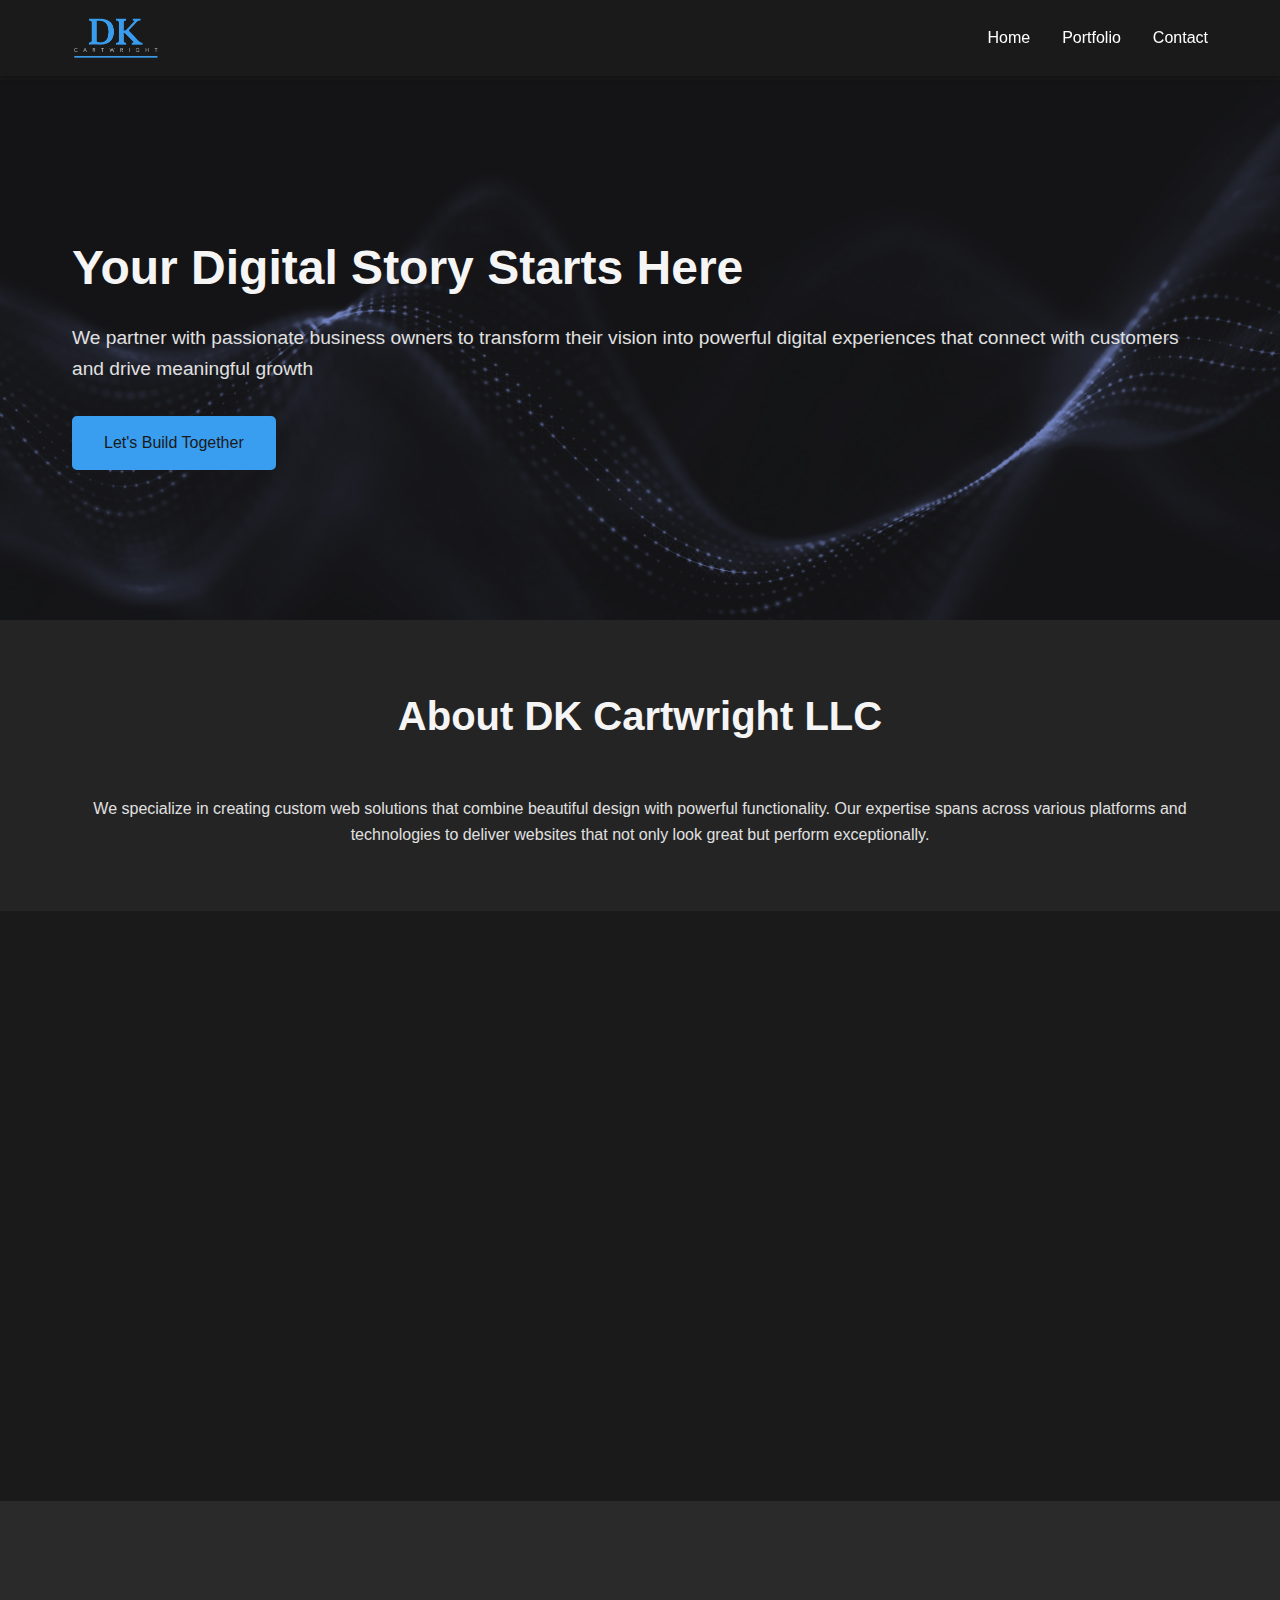
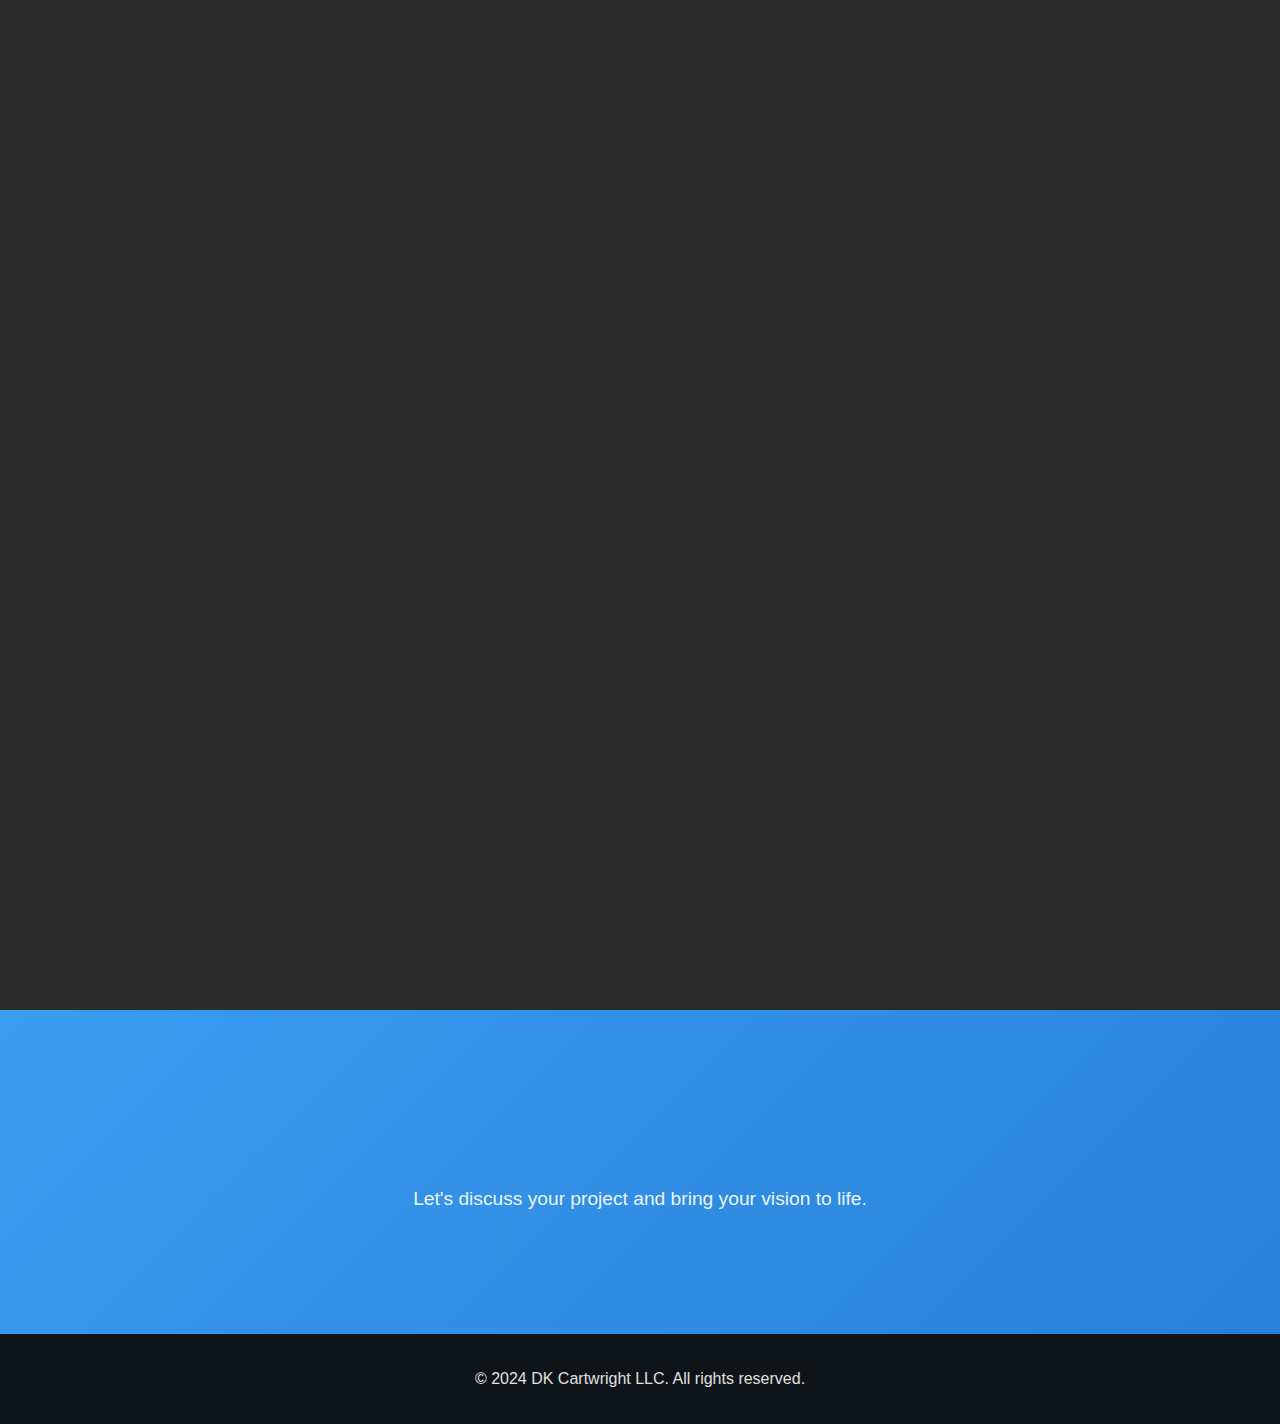
<file: index.html>
<!DOCTYPE html>
<html lang="en">
    <head>
        <meta charset="UTF-8" />
        <meta name="viewport" content="width=device-width, initial-scale=1.0" />
        <meta name="description" content="DK Cartwright LLC - Professional Web Design and Development Services" />
        <meta name="keywords" content="web design, web development, responsive design, custom websites" />
        <meta name="author" content="DK Cartwright LLC" />
        <title>DK Cartwright LLC - Web Design & Development</title>
        <link rel="stylesheet" href="css/styles.css" />
    </head>
    <body>
        <header>
            <nav>
                <div class="logo">
                    <img src="images/dk-cartwright-logo.png" alt="DK Cartwright LLC" />
                </div>
                <ul class="nav-links">
                    <li><a href="index.html">Home</a></li>
                    <li><a href="portfolio.html">Portfolio</a></li>
                    <li><a href="contact.html">Contact</a></li>
                </ul>
            </nav>
        </header>

        <main>
            <section class="hero">
                <div class="container">
                    <h1>Your Digital Story Starts Here</h1>
                    <p>
                        We partner with passionate business owners to transform their vision into powerful digital
                        experiences that connect with customers and drive meaningful growth
                    </p>
                    <a href="contact.html" class="btn">Let's Build Together</a>
                </div>
            </section>

            <section id="about">
                <div class="container">
                    <h2 class="section-title animate-on-scroll fade-up">About DK Cartwright LLC</h2>
                    <div class="text-center animate-on-scroll fade-up">
                        <p>
                            We specialize in creating custom web solutions that combine beautiful design with powerful
                            functionality. Our expertise spans across various platforms and technologies to deliver
                            websites that not only look great but perform exceptionally.
                        </p>
                    </div>
                </div>
            </section>

            <section id="services">
                <div class="container">
                    <h2 class="section-title animate-on-scroll fade-up">Our Services</h2>
                    <div class="portfolio-grid">
                        <div class="portfolio-item animate-on-scroll delay-1">
                            <div class="portfolio-content">
                                <div class="service-icon">
                                    <svg
                                        width="48"
                                        height="48"
                                        viewBox="0 0 24 24"
                                        fill="none"
                                        xmlns="http://www.w3.org/2000/svg"
                                    >
                                        <path
                                            d="M16 18L22 12L16 6"
                                            stroke="#399DF0"
                                            stroke-width="2"
                                            stroke-linecap="round"
                                            stroke-linejoin="round"
                                        />
                                        <path
                                            d="M8 6L2 12L8 18"
                                            stroke="#399DF0"
                                            stroke-width="2"
                                            stroke-linecap="round"
                                            stroke-linejoin="round"
                                        />
                                    </svg>
                                </div>
                                <h3>Custom Web Development</h3>
                                <p>
                                    Tailored websites built from the ground up to meet your specific business needs and
                                    requirements.
                                </p>
                            </div>
                        </div>
                        <div class="portfolio-item animate-on-scroll delay-2">
                            <div class="portfolio-content">
                                <div class="service-icon">
                                    <svg
                                        width="48"
                                        height="48"
                                        viewBox="0 0 24 24"
                                        fill="none"
                                        xmlns="http://www.w3.org/2000/svg"
                                    >
                                        <rect
                                            x="2"
                                            y="3"
                                            width="20"
                                            height="14"
                                            rx="2"
                                            stroke="#399DF0"
                                            stroke-width="2"
                                            fill="none"
                                        />
                                        <path d="M8 21H16" stroke="#399DF0" stroke-width="2" stroke-linecap="round" />
                                        <path d="M12 17V21" stroke="#399DF0" stroke-width="2" stroke-linecap="round" />
                                        <rect
                                            x="18"
                                            y="8"
                                            width="4"
                                            height="7"
                                            rx="1"
                                            stroke="#399DF0"
                                            stroke-width="1.5"
                                            fill="none"
                                        />
                                        <rect
                                            x="1"
                                            y="12"
                                            width="3"
                                            height="5"
                                            rx="0.5"
                                            stroke="#399DF0"
                                            stroke-width="1.5"
                                            fill="none"
                                        />
                                    </svg>
                                </div>
                                <h3>Responsive Design</h3>
                                <p>
                                    Mobile-first designs that look and function perfectly across all devices and screen
                                    sizes.
                                </p>
                            </div>
                        </div>
                        <div class="portfolio-item animate-on-scroll delay-3">
                            <div class="portfolio-content">
                                <div class="service-icon">
                                    <svg
                                        width="48"
                                        height="48"
                                        viewBox="0 0 24 24"
                                        fill="none"
                                        xmlns="http://www.w3.org/2000/svg"
                                    >
                                        <path
                                            d="M14 2H6C4.89543 2 4 2.89543 4 4V20C4 21.1046 4.89543 22 6 22H18C19.1046 22 20 21.1046 20 20V8L14 2Z"
                                            stroke="#399DF0"
                                            stroke-width="2"
                                            fill="none"
                                        />
                                        <path
                                            d="M14 2V8H20"
                                            stroke="#399DF0"
                                            stroke-width="2"
                                            stroke-linecap="round"
                                            stroke-linejoin="round"
                                        />
                                        <path d="M16 13H8" stroke="#399DF0" stroke-width="2" stroke-linecap="round" />
                                        <path d="M16 17H8" stroke="#399DF0" stroke-width="2" stroke-linecap="round" />
                                        <path d="M10 9H8" stroke="#399DF0" stroke-width="2" stroke-linecap="round" />
                                        <path
                                            d="M18 15L20 17L18 19"
                                            stroke="#399DF0"
                                            stroke-width="1.5"
                                            stroke-linecap="round"
                                            stroke-linejoin="round"
                                        />
                                    </svg>
                                </div>
                                <h3>CMS Solutions</h3>
                                <p>
                                    Content management systems including WordPress, Laravel, and custom solutions for
                                    easy content updates.
                                </p>
                            </div>
                        </div>
                    </div>
                </div>
            </section>

            <section id="testimonials">
                <div class="container">
                    <h2 class="section-title animate-on-scroll fade-up">What Our Clients Say</h2>
                    <div class="testimonials-grid">
                        <div class="testimonial animate-on-scroll fade-left delay-1">
                            <div class="testimonial-content">
                                <div class="testimonial-avatar">
                                    <img src="images/mrs-kate-testimonial.jpg" alt="Mrs. Kate Carpenter" />
                                </div>
                                <p>
                                    "I highly recommend DK Cartwright for web design services. Kim completely redesigned
                                    my website, modernizing it and making it more user-friendly, efficient and pleasing
                                    to the eye. It's easy to navigate, and she did a great job on Search Engine
                                    Optimization. I've had a 33% increase in my Spotify listening audience and 95%
                                    increase in site visitors in just the last month."
                                </p>
                                <div class="testimonial-author">
                                    <strong>"Mrs. Kate" Carpenter</strong>
                                    <span>Folksinger, Songwriter & Storyteller - Marion, IN</span>
                                </div>
                            </div>
                        </div>
                        <div class="testimonial animate-on-scroll fade-right delay-2">
                            <div class="testimonial-content">
                                <div class="testimonial-avatar">
                                    <img src="images/james-campbell-testimonial.jpg" alt="James Campbell" />
                                </div>
                                <p>
                                    "I run a final expense life insurance telesales agency that produces leads for our
                                    sales agents. We needed a consumer facing website to send customers to and create
                                    leads. I can't say enough about D.K Cartwright creativity and fast support. They
                                    literally took a few ideas I had showed them and created a site that far exceeded my
                                    expectations. I highly recommend using them."
                                </p>
                                <div class="testimonial-author">
                                    <strong>James Campbell</strong>
                                    <span>Kinzel Senior Advisors</span>
                                </div>
                            </div>
                        </div>
                    </div>
                </div>
            </section>

            <section id="clients">
                <div class="container">
                    <h2 class="section-title animate-on-scroll fade-up">Our Clients</h2>
                    <div class="clients-carousel animate-on-scroll scale-in">
                        <div class="clients-track">
                            <div class="client-logo">
                                <img src="images/clients/crooked-lake-logo.png" alt="Crooked Lake Association" />
                            </div>
                            <div class="client-logo">
                                <img src="images/clients/hamilton-eyecare-logo.png" alt="Hamilton Eyecare Center" />
                            </div>
                            <div class="client-logo">
                                <img
                                    src="images/clients/kenzel-senior-advisors-logo.png"
                                    alt="Kenzel Senior Advisors"
                                />
                            </div>
                            <div class="client-logo">
                                <img src="images/clients/mrs-kate-logo.webp" alt="Mrs. Kate Carpenter" />
                            </div>
                            <div class="client-logo">
                                <img src="images/clients/positively-blackford-logo.jpg" alt="Positively Blackford" />
                            </div>
                            <div class="client-logo">
                                <img src="images/clients/whatsup-247-logo.png" alt="What'sUp 24/7" />
                            </div>
                            <!-- Duplicate set for seamless loop -->
                            <div class="client-logo">
                                <img src="images/clients/crooked-lake-logo.png" alt="Crooked Lake Association" />
                            </div>
                            <div class="client-logo">
                                <img src="images/clients/hamilton-eyecare-logo.png" alt="Hamilton Eyecare Center" />
                            </div>
                            <div class="client-logo">
                                <img
                                    src="images/clients/kenzel-senior-advisors-logo.png"
                                    alt="Kenzel Senior Advisors"
                                />
                            </div>
                            <div class="client-logo">
                                <img src="images/clients/mrs-kate-logo.webp" alt="Mrs. Kate Carpenter" />
                            </div>
                            <div class="client-logo">
                                <img src="images/clients/positively-blackford-logo.jpg" alt="Positively Blackford" />
                            </div>
                            <div class="client-logo">
                                <img src="images/clients/whatsup-247-logo.png" alt="What'sUp 24/7" />
                            </div>
                        </div>
                    </div>
                </div>
            </section>

            <section id="cta">
                <div class="container text-center">
                    <h2 class="section-title animate-on-scroll fade-up">Ready to Get Started?</h2>
                    <p class="mb-2 animate-on-scroll fade-up delay-1">
                        Let's discuss your project and bring your vision to life.
                    </p>
                    <a href="contact.html" class="btn animate-on-scroll scale-in delay-2">Contact Us Today</a>
                </div>
            </section>
        </main>

        <footer>
            <div class="container">
                <p>&copy; 2024 DK Cartwright LLC. All rights reserved.</p>
            </div>
        </footer>

        <script>
            // Intersection Observer for scroll animations
            const observerOptions = {
                threshold: 0.1,
                rootMargin: "0px 0px -50px 0px",
            };

            const observer = new IntersectionObserver((entries) => {
                entries.forEach((entry) => {
                    if (entry.isIntersecting) {
                        entry.target.classList.add("animate");
                        observer.unobserve(entry.target);
                    }
                });
            }, observerOptions);

            // Observe all elements with animation classes
            document.addEventListener("DOMContentLoaded", () => {
                const animatedElements = document.querySelectorAll(".animate-on-scroll");
                animatedElements.forEach((el) => {
                    observer.observe(el);
                });
            });
        </script>
    </body>
</html>
</file>
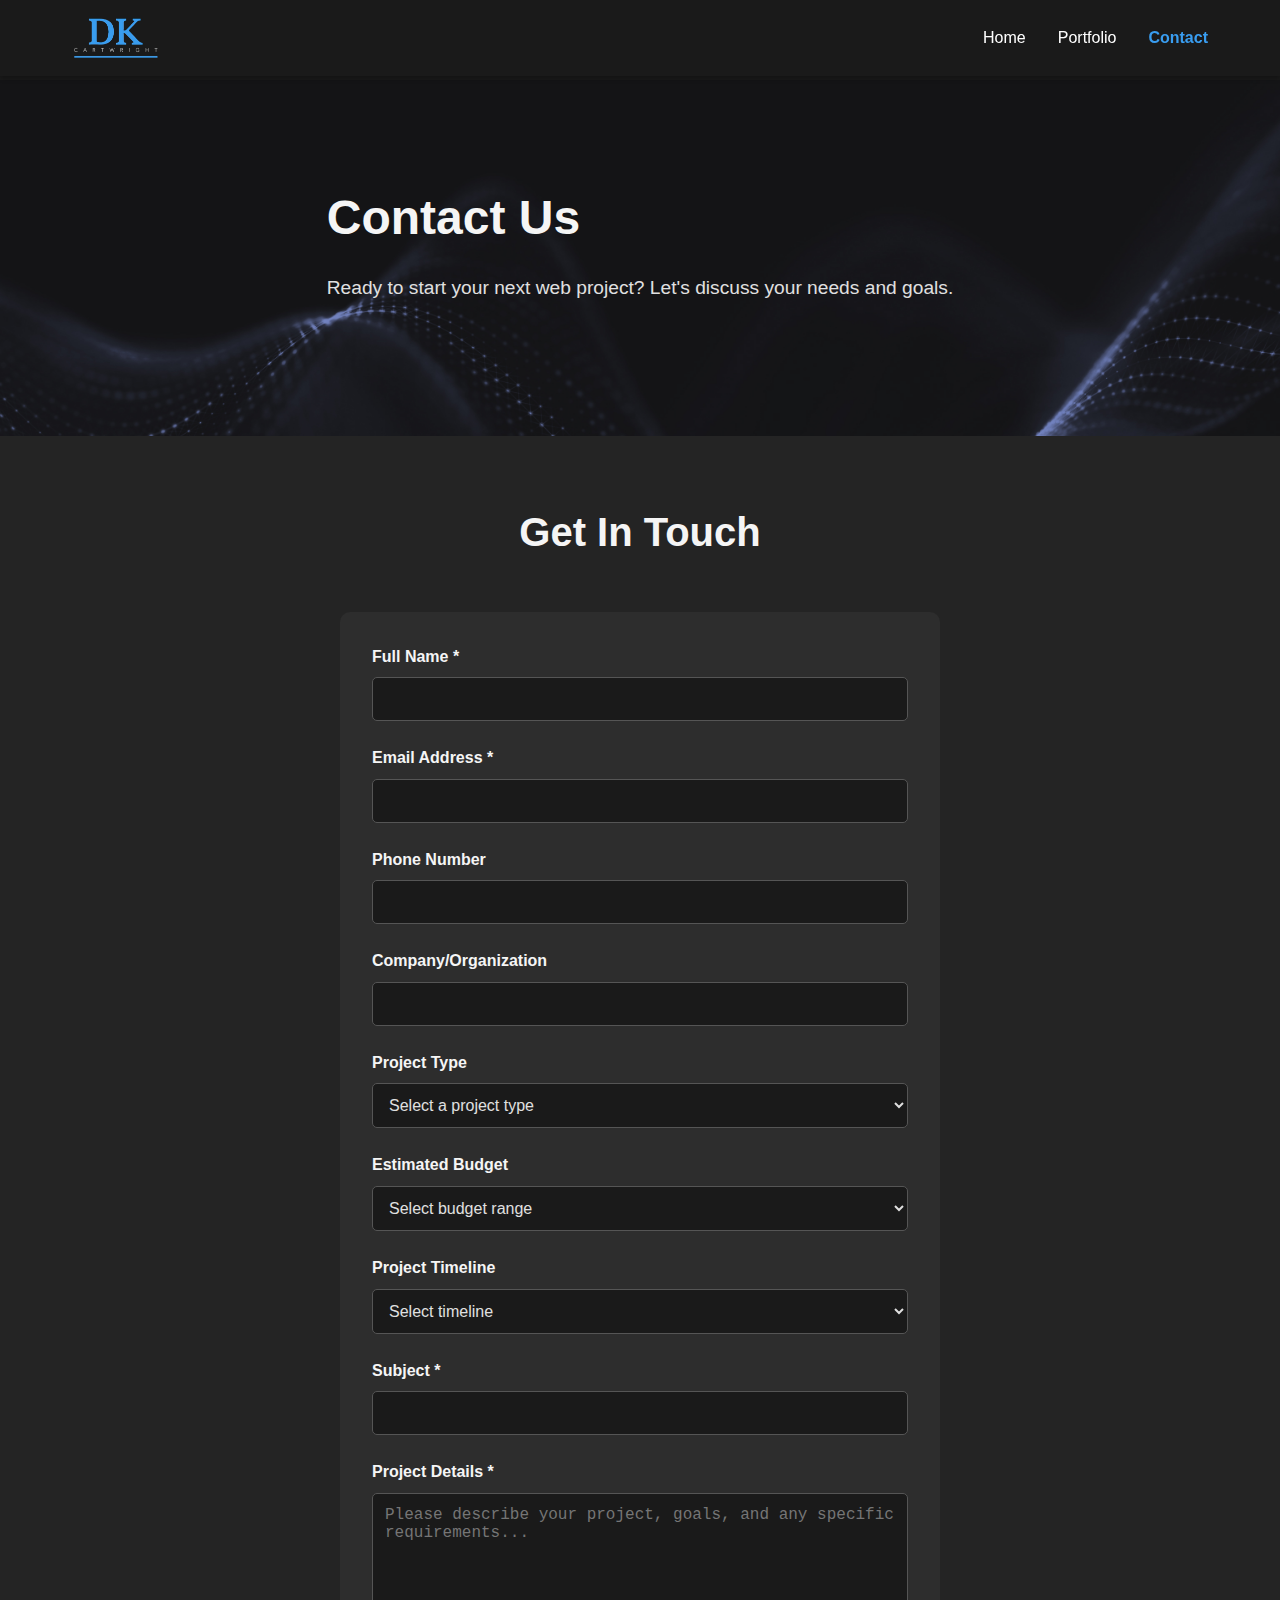
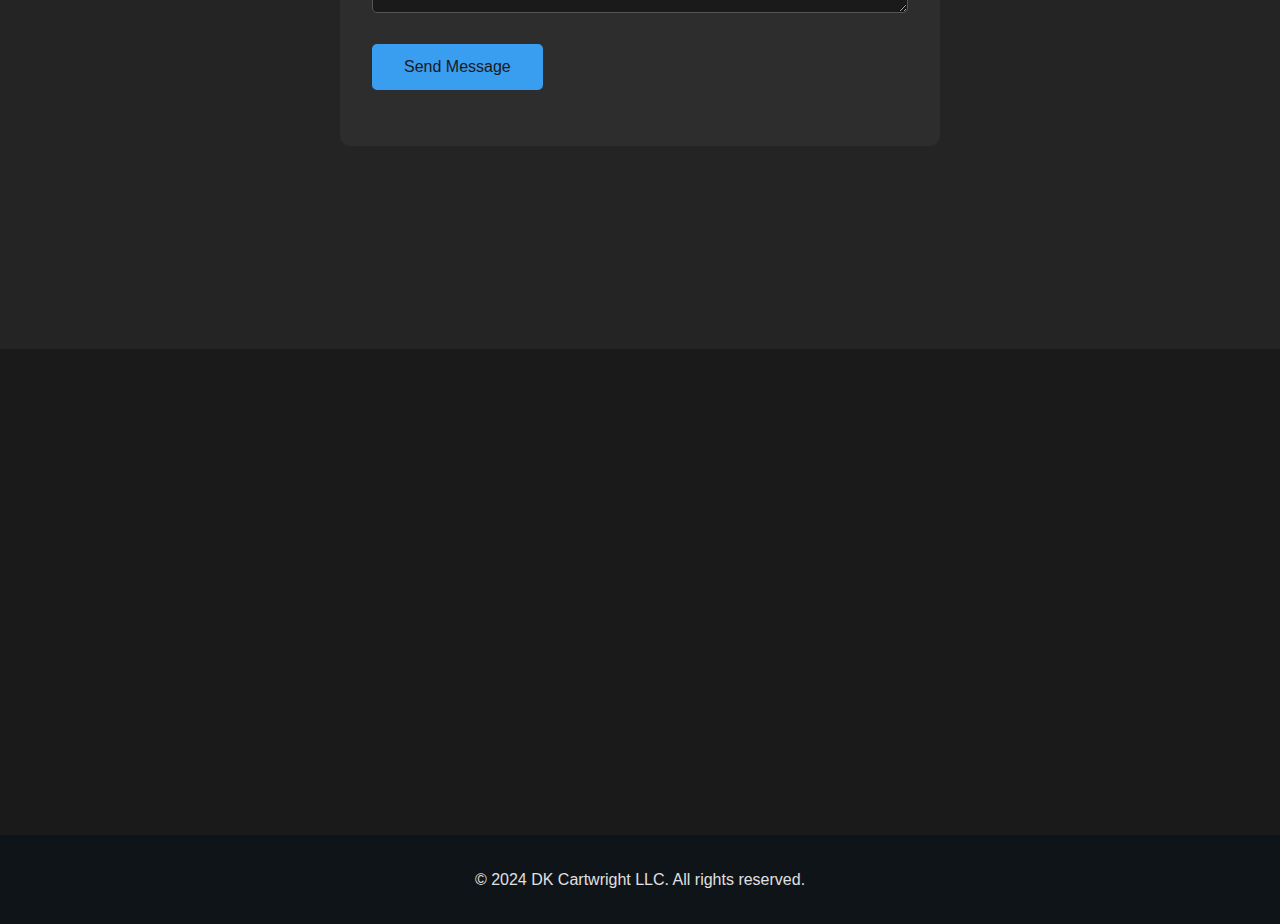
<file: contact.html>
<!DOCTYPE html>
<html lang="en">
    <head>
        <meta charset="UTF-8" />
        <meta name="viewport" content="width=device-width, initial-scale=1.0" />
        <meta name="description" content="Contact DK Cartwright LLC for web design and development services" />
        <meta name="keywords" content="contact, web design, web development, quote, consultation" />
        <meta name="author" content="DK Cartwright LLC" />
        <title>Contact | DK Cartwright LLC</title>
        <link rel="icon" type="image/png" href="images/favicon.png" />
        <link rel="shortcut icon" type="image/png" href="images/favicon.png" />
        <link rel="apple-touch-icon" href="images/favicon.png" />
        <link rel="stylesheet" href="css/styles.css" />
    </head>
    <body>
        <header>
            <nav>
                <div class="logo">
                    <img src="images/dk-cartwright-logo.png" alt="DK Cartwright LLC" />
                </div>

                <!-- Hamburger Menu Button -->
                <button class="hamburger-menu" id="hamburgerMenu" aria-label="Toggle navigation menu">
                    <span></span>
                    <span></span>
                    <span></span>
                </button>

                <!-- Navigation Links -->
                <ul class="nav-links" id="navLinks">
                    <li class="close-btn-container">
                        <button class="close-btn" id="closeBtn" aria-label="Close navigation menu">
                            <span>&times;</span>
                        </button>
                    </li>
                    <li><a href="index.html">Home</a></li>
                    <li><a href="portfolio.html">Portfolio</a></li>
                    <li><a href="contact.html" class="active">Contact</a></li>
                </ul>
            </nav>
        </header>

        <main>
            <section class="hero slim">
                <div class="container">
                    <h1>Contact Us</h1>
                    <p>Ready to start your next web project? Let's discuss your needs and goals.</p>
                </div>
            </section>

            <section id="contact">
                <div class="container">
                    <h2 class="section-title animate-on-scroll fade-up">Get In Touch</h2>

                    <div class="contact-form animate-on-scroll fade-up delay-1">
                        <form
                            id="contactForm"
                            name="contact"
                            method="POST"
                            data-netlify="true"
                            data-netlify-honeypot="bot-field"
                            netlify
                        >
                            <!-- Hidden field for spam protection -->
                            <input type="hidden" name="form-name" value="contact" />
                            <div style="display: none">
                                <label>Don't fill this out if you're human: <input name="bot-field" /></label>
                            </div>

                            <div class="form-group">
                                <label for="name">Full Name *</label>
                                <input type="text" id="name" name="name" required />
                            </div>

                            <div class="form-group">
                                <label for="email">Email Address *</label>
                                <input type="email" id="email" name="email" required />
                            </div>

                            <div class="form-group">
                                <label for="phone">Phone Number</label>
                                <input type="tel" id="phone" name="phone" />
                            </div>

                            <div class="form-group">
                                <label for="company">Company/Organization</label>
                                <input type="text" id="company" name="company" />
                            </div>

                            <div class="form-group">
                                <label for="project-type">Project Type</label>
                                <select id="project-type" name="project-type">
                                    <option value="">Select a project type</option>
                                    <option value="new-website">New Website</option>
                                    <option value="website-redesign">Website Redesign</option>
                                    <option value="web-application">Web Application</option>
                                    <option value="ecommerce">E-commerce Site</option>
                                    <option value="wordpress">WordPress Development</option>
                                    <option value="maintenance">Website Maintenance</option>
                                    <option value="consultation">Consultation</option>
                                    <option value="other">Other</option>
                                </select>
                            </div>

                            <div class="form-group">
                                <label for="budget">Estimated Budget</label>
                                <select id="budget" name="budget">
                                    <option value="">Select budget range</option>
                                    <option value="under-5k">Under $5,000</option>
                                    <option value="5k-10k">$5,000 - $10,000</option>
                                    <option value="10k-25k">$10,000 - $25,000</option>
                                    <option value="25k-50k">$25,000 - $50,000</option>
                                    <option value="over-50k">Over $50,000</option>
                                    <option value="discuss">Prefer to discuss</option>
                                </select>
                            </div>

                            <div class="form-group">
                                <label for="timeline">Project Timeline</label>
                                <select id="timeline" name="timeline">
                                    <option value="">Select timeline</option>
                                    <option value="asap">ASAP</option>
                                    <option value="1-month">Within 1 month</option>
                                    <option value="2-3-months">2-3 months</option>
                                    <option value="3-6-months">3-6 months</option>
                                    <option value="6-months-plus">6+ months</option>
                                    <option value="flexible">Flexible</option>
                                </select>
                            </div>

                            <div class="form-group">
                                <label for="subject">Subject *</label>
                                <input type="text" id="subject" name="subject" required />
                            </div>

                            <div class="form-group">
                                <label for="message">Project Details *</label>
                                <textarea
                                    id="message"
                                    name="message"
                                    placeholder="Please describe your project, goals, and any specific requirements..."
                                    required
                                ></textarea>
                            </div>

                            <div class="form-group">
                                <button type="submit" class="btn">Send Message</button>
                            </div>
                        </form>
                    </div>

                    <div class="text-center mt-2 animate-on-scroll fade-up delay-2">
                        <h3>Other Ways to Reach Us</h3>
                        <p>Prefer to contact us directly? We're here to help!</p>
                        <p><strong>Email:</strong> info@dkcartwright.com</p>
                        <p><strong>Response Time:</strong> We typically respond within 24 hours</p>
                    </div>
                </div>
            </section>

            <section id="process">
                <div class="container">
                    <h2 class="section-title animate-on-scroll fade-up">Our Process</h2>
                    <div class="portfolio-grid">
                        <div class="portfolio-item animate-on-scroll delay-1">
                            <div class="portfolio-content">
                                <h3>1. Discovery</h3>
                                <p>
                                    We start by understanding your business, goals, and target audience to create the
                                    perfect strategy.
                                </p>
                            </div>
                        </div>
                        <div class="portfolio-item animate-on-scroll delay-2">
                            <div class="portfolio-content">
                                <h3>2. Design & Development</h3>
                                <p>
                                    Our team creates custom designs and develops your website using the latest
                                    technologies and best practices.
                                </p>
                            </div>
                        </div>
                        <div class="portfolio-item animate-on-scroll delay-3">
                            <div class="portfolio-content">
                                <h3>3. Launch & Support</h3>
                                <p>
                                    We launch your website and provide ongoing support to ensure optimal performance and
                                    security.
                                </p>
                            </div>
                        </div>
                    </div>
                </div>
            </section>
        </main>

        <footer>
            <div class="container">
                <p>&copy; 2024 DK Cartwright LLC. All rights reserved.</p>
            </div>
        </footer>

        <script>
            // Hamburger Menu Toggle Functionality
            const hamburgerMenu = document.getElementById("hamburgerMenu");
            const navLinks = document.getElementById("navLinks");
            const closeBtn = document.getElementById("closeBtn");
            const body = document.body;

            function openMenu() {
                navLinks.classList.add("active");
                body.classList.add("menu-open");
            }

            function closeMenu() {
                navLinks.classList.remove("active");
                body.classList.remove("menu-open");
            }

            hamburgerMenu.addEventListener("click", openMenu);
            closeBtn.addEventListener("click", closeMenu);

            // Close menu when clicking outside
            document.addEventListener("click", function (e) {
                if (!navLinks.contains(e.target) && !hamburgerMenu.contains(e.target)) {
                    closeMenu();
                }
            });

            // Close menu when pressing escape key
            document.addEventListener("keydown", function (e) {
                if (e.key === "Escape") {
                    closeMenu();
                }
            });

            // Intersection Observer for scroll animations
            const observerOptions = {
                threshold: 0.1,
                rootMargin: "0px 0px -50px 0px",
            };

            const observer = new IntersectionObserver((entries) => {
                entries.forEach((entry) => {
                    if (entry.isIntersecting) {
                        entry.target.classList.add("animate");
                        observer.unobserve(entry.target);
                    }
                });
            }, observerOptions);

            // Observe all elements with animation classes
            document.addEventListener("DOMContentLoaded", () => {
                const animatedElements = document.querySelectorAll(".animate-on-scroll");
                animatedElements.forEach((el) => {
                    observer.observe(el);
                });
            });

            // Enhanced form validation and submission handling for Netlify
            document.getElementById("contactForm").addEventListener("submit", function (e) {
                // Get form data for validation
                const formData = new FormData(this);
                const data = Object.fromEntries(formData);

                // Basic validation
                if (!data.name || !data.email || !data.subject || !data.message) {
                    e.preventDefault();
                    alert("Please fill in all required fields.");
                    return;
                }

                // Email validation
                const emailRegex = /^[^\s@]+@[^\s@]+\.[^\s@]+$/;
                if (!emailRegex.test(data.email)) {
                    e.preventDefault();
                    alert("Please enter a valid email address.");
                    return;
                }

                // If validation passes, show a processing message
                // The form will submit naturally to Netlify
                const submitBtn = this.querySelector(".btn");
                const originalText = submitBtn.textContent;
                submitBtn.textContent = "Sending...";
                submitBtn.disabled = true;

                // Note: Netlify will handle the form submission and redirect
                // You can customize the success/error pages in your Netlify settings
            });
        </script>
    </body>
</html>
</file>
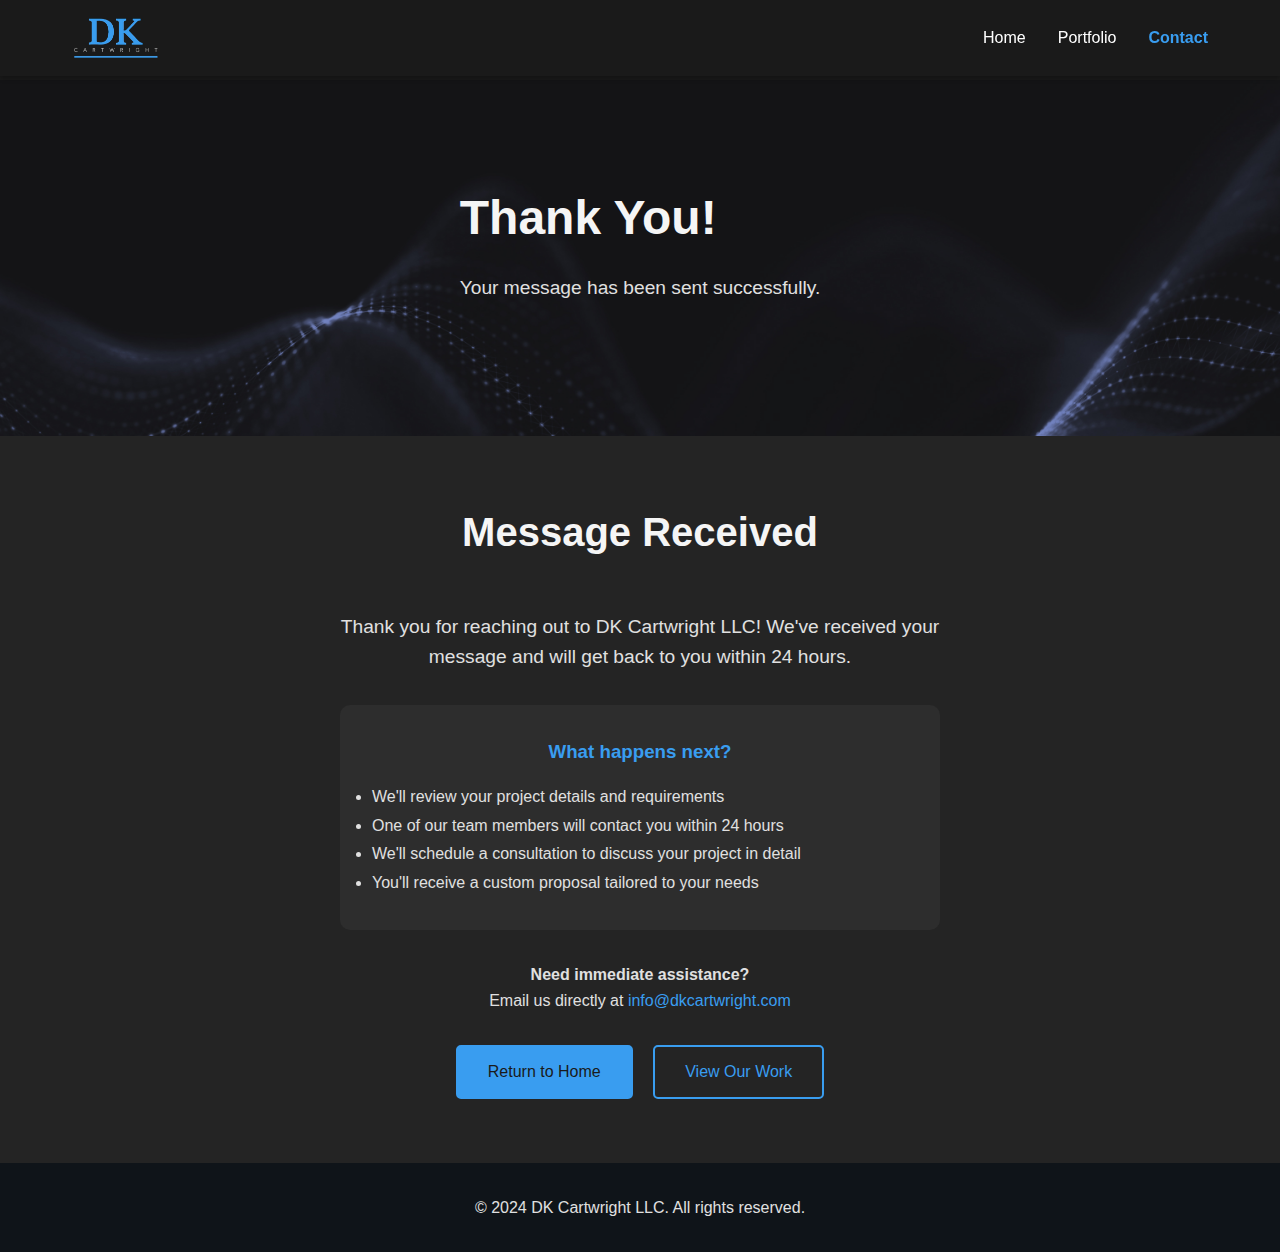
<file: success.html>
<!DOCTYPE html>
<html lang="en">
    <head>
        <meta charset="UTF-8" />
        <meta name="viewport" content="width=device-width, initial-scale=1.0" />
        <meta name="description" content="Thank you for contacting DK Cartwright LLC" />
        <title>Thank You | DK Cartwright LLC</title>
        <link rel="icon" type="image/png" href="images/favicon.png" />
        <link rel="shortcut icon" type="image/png" href="images/favicon.png" />
        <link rel="apple-touch-icon" href="images/favicon.png" />
        <link rel="stylesheet" href="css/styles.css" />
    </head>
    <body>
        <header>
            <nav>
                <div class="logo">
                    <img src="images/dk-cartwright-logo.png" alt="DK Cartwright LLC" />
                </div>

                <!-- Hamburger Menu Button -->
                <button class="hamburger-menu" id="hamburgerMenu" aria-label="Toggle navigation menu">
                    <span></span>
                    <span></span>
                    <span></span>
                </button>

                <!-- Navigation Links -->
                <ul class="nav-links" id="navLinks">
                    <li class="close-btn-container">
                        <button class="close-btn" id="closeBtn" aria-label="Close navigation menu">
                            <span>&times;</span>
                        </button>
                    </li>
                    <li><a href="index.html">Home</a></li>
                    <li><a href="portfolio.html">Portfolio</a></li>
                    <li><a href="contact.html" class="active">Contact</a></li>
                </ul>
            </nav>
        </header>

        <main>
            <section class="hero slim">
                <div class="container">
                    <h1>Thank You!</h1>
                    <p>Your message has been sent successfully.</p>
                </div>
            </section>

            <section id="success">
                <div class="container text-center">
                    <h2 class="section-title">Message Received</h2>
                    <div style="max-width: 600px; margin: 0 auto">
                        <p style="font-size: 1.2rem; margin-bottom: 2rem">
                            Thank you for reaching out to DK Cartwright LLC! We've received your message and will get
                            back to you within 24 hours.
                        </p>

                        <div style="background: #2d2d2d; padding: 2rem; border-radius: 10px; margin-bottom: 2rem">
                            <h3 style="color: #399df0; margin-bottom: 1rem">What happens next?</h3>
                            <ul style="text-align: left; color: #e0e0e0; line-height: 1.8">
                                <li>We'll review your project details and requirements</li>
                                <li>One of our team members will contact you within 24 hours</li>
                                <li>We'll schedule a consultation to discuss your project in detail</li>
                                <li>You'll receive a custom proposal tailored to your needs</li>
                            </ul>
                        </div>

                        <p style="margin-bottom: 2rem">
                            <strong>Need immediate assistance?</strong><br />
                            Email us directly at
                            <a href="mailto:info@dkcartwright.com" class="text-link">info@dkcartwright.com</a>
                        </p>

                        <a href="index.html" class="btn">Return to Home</a>
                        <a
                            href="portfolio.html"
                            class="btn"
                            style="
                                margin-left: 1rem;
                                background: transparent;
                                border: 2px solid #399df0;
                                color: #399df0;
                            "
                            >View Our Work</a
                        >
                    </div>
                </div>
            </section>
        </main>

        <footer>
            <div class="container">
                <p>&copy; 2024 DK Cartwright LLC. All rights reserved.</p>
            </div>
        </footer>

        <script>
            // Hamburger Menu Toggle Functionality
            const hamburgerMenu = document.getElementById("hamburgerMenu");
            const navLinks = document.getElementById("navLinks");
            const closeBtn = document.getElementById("closeBtn");
            const body = document.body;

            function openMenu() {
                navLinks.classList.add("active");
                body.classList.add("menu-open");
            }

            function closeMenu() {
                navLinks.classList.remove("active");
                body.classList.remove("menu-open");
            }

            hamburgerMenu.addEventListener("click", openMenu);
            closeBtn.addEventListener("click", closeMenu);

            // Close menu when clicking outside
            document.addEventListener("click", function (e) {
                if (!navLinks.contains(e.target) && !hamburgerMenu.contains(e.target)) {
                    closeMenu();
                }
            });

            // Close menu when pressing escape key
            document.addEventListener("keydown", function (e) {
                if (e.key === "Escape") {
                    closeMenu();
                }
            });
        </script>
    </body>
</html>
</file>
<file: css/styles.css>
/* DK Cartwright LLC - Main Stylesheet */

/* Reset and Base Styles */
* {
    margin: 0;
    padding: 0;
    box-sizing: border-box;
}

body {
    font-family: "Segoe UI", Tahoma, Geneva, Verdana, sans-serif;
    line-height: 1.6;
    color: #e0e0e0;
    background-color: #1a1a1a;
}

/* Header Styles */
header {
    background: #1a1a1a;
    color: white;
    padding: 1rem 0;
    position: fixed;
    width: 100%;
    top: 0;
    z-index: 1000;
    box-shadow: 0 2px 5px rgba(0, 0, 0, 0.3);
}

nav {
    max-width: 1200px;
    margin: 0 auto;
    padding: 0 2rem;
    display: flex;
    justify-content: space-between;
    align-items: center;
}

.logo {
    font-size: 1.5rem;
    font-weight: bold;
}

.logo img {
    height: 44px;
    width: auto;
    vertical-align: middle;
}

/* Hamburger Menu Button */
.hamburger-menu {
    display: none;
    flex-direction: column;
    background: none;
    border: none;
    cursor: pointer;
    padding: 5px;
    z-index: 1001;
}

.hamburger-menu span {
    width: 25px;
    height: 3px;
    background: white;
    margin: 3px 0;
    transition: 0.3s;
}

.hamburger-menu:hover span {
    background: #399df0;
}

/* Close Button */
.close-btn-container {
    display: none;
    justify-content: flex-end;
    margin-bottom: 2rem;
}

.close-btn {
    background: none;
    border: none;
    color: white;
    font-size: 2rem;
    cursor: pointer;
    padding: 0;
    line-height: 1;
    transition: color 0.3s ease;
}

.close-btn:hover {
    color: #399df0;
}

.nav-links {
    display: flex;
    list-style: none;
    gap: 2rem;
}

.nav-links a {
    color: white;
    text-decoration: none;
    transition: color 0.3s ease;
}

.nav-links a:hover {
    color: #399df0;
}

/* Active page indicator for desktop */
.nav-links a.active {
    color: #399df0;
    font-weight: 600;
}

/* Main Content */
main {
    margin-top: 80px;
    min-height: calc(100vh - 160px);
}

.container {
    max-width: 1200px;
    margin: 0 auto;
    padding: 0 2rem;
}

/* Hero Section */
.hero {
    background: url("../images/hero-background.jpg");
    background-size: cover;
    background-position: center;
    background-attachment: fixed;
    color: white;
    text-align: left;
    padding: 100px 0;
    min-height: 60vh;
    display: flex;
    align-items: center;
    justify-content: flex-start;

    &.slim {
        min-height: 30vh;
    }
}

/* Keyframe animation for sliding in from left */
@keyframes slideInLeft {
    0% {
        transform: translateX(-100px);
        opacity: 0;
    }
    100% {
        transform: translateX(0);
        opacity: 1;
    }
}

/* Apply animation to hero content */
.hero .container {
    animation: slideInLeft 1s ease-out;
}

/* Scroll animations */
@keyframes fadeInUp {
    0% {
        opacity: 0;
        transform: translateY(30px);
    }
    100% {
        opacity: 1;
        transform: translateY(0);
    }
}

@keyframes fadeInLeft {
    0% {
        opacity: 0;
        transform: translateX(-30px);
    }
    100% {
        opacity: 1;
        transform: translateX(0);
    }
}

@keyframes fadeInRight {
    0% {
        opacity: 0;
        transform: translateX(30px);
    }
    100% {
        opacity: 1;
        transform: translateX(0);
    }
}

@keyframes scaleIn {
    0% {
        opacity: 0;
        transform: scale(0.8);
    }
    100% {
        opacity: 1;
        transform: scale(1);
    }
}

/* Animation classes */
.animate-on-scroll {
    opacity: 0;
    transition: all 0.6s ease-out;
}

.animate-on-scroll.animate {
    opacity: 1;
}

.fade-up {
    transform: translateY(30px);
}

.fade-up.animate {
    transform: translateY(0);
}

.fade-left {
    transform: translateX(-30px);
}

.fade-left.animate {
    transform: translateX(0);
}

.fade-right {
    transform: translateX(30px);
}

.fade-right.animate {
    transform: translateX(0);
}

.scale-in {
    transform: scale(0.8);
}

.scale-in.animate {
    transform: scale(1);
}

/* Stagger animation for grid items */
.portfolio-item,
.testimonial,
.client-logo {
    transition: all 0.6s ease-out;
}

.portfolio-item.animate {
    animation: fadeInUp 0.6s ease-out forwards;
}

.testimonial.animate {
    animation: fadeInUp 0.6s ease-out forwards;
}

/* Delay classes for staggered animations */
.delay-1 {
    animation-delay: 0.1s;
}
.delay-2 {
    animation-delay: 0.2s;
}
.delay-3 {
    animation-delay: 0.3s;
}
.delay-4 {
    animation-delay: 0.4s;
}
.delay-5 {
    animation-delay: 0.5s;
}
.delay-6 {
    animation-delay: 0.6s;
}

.hero h1 {
    font-size: 3rem;
    margin-bottom: 1rem;
}

.hero p {
    font-size: 1.2rem;
    margin-bottom: 2rem;
}

.btn {
    display: inline-block;
    background: #399df0;
    color: #1a1a1a;
    padding: 12px 30px;
    text-decoration: none;
    border-radius: 5px;
    transition: all 0.3s ease;
    border: 2px solid #399df0;
    cursor: pointer;
    font-size: 1rem;
}

.btn:hover {
    background: transparent;
    color: #399df0;
    border: 2px solid #399df0;
}

/* Section Styles */
section {
    padding: 4rem 0;
}

section:nth-child(even):not(.hero) {
    background: #242424;
}

section:nth-child(odd):not(.hero) {
    background: #1a1a1a;
}

.section-title {
    text-align: center;
    font-size: 2.5rem;
    margin-bottom: 3rem;
    color: #f5f5f5;
}

/* Portfolio Grid */
.portfolio-grid {
    display: grid;
    grid-template-columns: repeat(auto-fit, minmax(400px, 1fr));
    gap: 3rem;
    margin-top: 3rem;
}

/* Technologies Grid - 3 columns */
#technologies .portfolio-grid {
    grid-template-columns: repeat(3, 1fr);
    gap: 2rem;
}

/* Services section specific grid */
#services .portfolio-grid {
    grid-template-columns: repeat(3, 1fr);
    gap: 2rem;
}

/* Process section specific grid - 3 columns */
@media (min-width: 769px) {
    #process .portfolio-grid {
        grid-template-columns: repeat(3, 1fr);
        gap: 2rem;
    }
}

.portfolio-item {
    background: #2a2a2a;
    border-radius: 15px;
    box-shadow: 0 8px 25px rgba(0, 0, 0, 0.4);
    overflow: hidden;
    transition: all 0.3s ease;
    border: 1px solid #404040;
}

.portfolio-item:hover {
    transform: translateY(-8px);
    box-shadow: 0 15px 35px rgba(0, 0, 0, 0.25);
}

.portfolio-item img {
    width: 100%;
    height: 250px;
    object-fit: cover;
    border-bottom: 3px solid #399df0;
}

.portfolio-content {
    padding: 2rem;
    background: #2a2a2a;
}

.portfolio-content h3 {
    margin-bottom: 1rem;
    color: #e0e0e0;
    font-size: 1.3rem;
    font-weight: 600;
    line-height: 1.3;
}

.portfolio-content p {
    color: #b0b0b0;
    margin-bottom: 1.5rem;
    font-size: 1.1rem;
    line-height: 1.6;
}

.portfolio-meta {
    background: #333333;
    padding: 1.5rem;
    border-radius: 10px;
    margin-bottom: 1.5rem;
    border-left: 4px solid #399df0;
}

.portfolio-meta strong {
    color: #e0e0e0;
    font-weight: 600;
}

.portfolio-meta {
    font-size: 1rem;
    color: #b0b0b0;
    line-height: 1.8;
}

/* Contact Form */
.contact-form {
    max-width: 600px;
    margin: 0 auto;
    background: #2d2d2d;
    padding: 2rem;
    border-radius: 10px;
}

.form-group {
    margin-bottom: 1.5rem;
}

.form-group label {
    display: block;
    margin-bottom: 0.5rem;
    font-weight: bold;
    color: #f5f5f5;
}

.form-group input,
.form-group textarea,
.form-group select {
    width: 100%;
    padding: 12px;
    border: 1px solid #555;
    border-radius: 5px;
    font-size: 1rem;
    background: #1a1a1a;
    color: #e0e0e0;
    transition: border-color 0.3s ease;
}

.form-group input:focus,
.form-group textarea:focus,
.form-group select:focus {
    outline: none;
    border-color: #399df0;
}

.form-group textarea {
    height: 120px;
    resize: vertical;
}

/* Service Icons */
.service-icon {
    display: flex;
    justify-content: center;
    align-items: center;
    margin-bottom: 1.5rem;
    padding: 1rem;
    background: rgba(57, 157, 240, 0.1);
    border-radius: 50%;
    width: 80px;
    height: 80px;
    margin: 0 auto 1.5rem auto;
    transition: all 0.3s ease;
}

.service-icon:hover {
    background: rgba(57, 157, 240, 0.2);
    transform: translateY(-5px);
}

.service-icon svg {
    transition: all 0.3s ease;
}

.portfolio-item:hover .service-icon svg {
    transform: scale(1.1);
}

/* Dark theme specific improvements */
.portfolio-item:hover {
    box-shadow: 0 8px 25px rgba(57, 157, 240, 0.2);
}

/* Ensure proper contrast for all text elements */
h1,
h2,
h3,
h4,
h5,
h6 {
    color: #f5f5f5;
}

p {
    color: #e0e0e0;
}

/* Style for any links in content */
a:not(.btn):not(.nav-links a) {
    color: #399df0;
    text-decoration: none;
}

a:not(.btn):not(.nav-links a):hover {
    color: #5bb3f5;
    text-decoration: underline;
}

/* Footer */
footer {
    background: #0f1419;
    color: white;
    text-align: center;
    padding: 2rem 0;
}

/* Testimonials */
#testimonials {
    background: #2a2a2a;
    padding: 4rem 0;

    .section-title {
        color: #e0e0e0;
    }
}

.testimonials-grid {
    display: grid;
    grid-template-columns: repeat(auto-fit, minmax(400px, 1fr));
    gap: 2rem;
    margin-top: 3rem;
    max-width: 1000px;
    margin-left: auto;
    margin-right: auto;
}

.testimonial {
    background: #333333;
    padding: 2rem;
    border-radius: 8px;
    box-shadow: 0 2px 10px rgba(0, 0, 0, 0.3);
    transition: transform 0.3s ease, box-shadow 0.3s ease;
    border: 1px solid #444444;
}

.testimonial:hover {
    transform: translateY(-5px);
    box-shadow: 0 4px 20px rgba(57, 157, 240, 0.25);
}

.testimonial-content p {
    font-style: italic;
    font-size: 1.1rem;
    line-height: 1.6;
    margin-bottom: 1.5rem;
    color: #cccccc;
}

.testimonial-author strong {
    display: block;
    color: #e0e0e0;
    font-size: 1.1rem;
    margin-bottom: 0.25rem;
}

.testimonial-author span {
    color: #399df0;
    font-size: 0.9rem;
    font-weight: 500;
}

.testimonial-avatar {
    display: flex;
    justify-content: center;
    margin-bottom: 1.5rem;
}

.testimonial-avatar img {
    width: 80px;
    height: 80px;
    border-radius: 50%;
    object-fit: cover;
    border: 3px solid #399df0;
    box-shadow: 0 4px 8px rgba(0, 0, 0, 0.3);
}

/* Clients Section */
#clients {
    padding: 4rem 0;
    background: #2a2a2a;
    overflow: hidden;

    .section-title {
        color: #e0e0e0;
    }
}

.clients-carousel {
    margin-top: 3rem;
    overflow: hidden;
    position: relative;
}

.clients-track {
    display: flex;
    animation: scroll 30s linear infinite;
    width: calc(200% + 40px);
    padding: 1rem;
}

.client-logo {
    flex: 0 0 200px;
    height: 120px;
    margin: 0 20px;
    display: flex;
    align-items: center;
    justify-content: center;
    background: #fff;
    border-radius: 10px;
    box-shadow: 0 2px 10px rgba(0, 0, 0, 0.3);
    transition: transform 0.3s ease, box-shadow 0.3s ease;
    border: 1px solid#fff;
}

.client-logo:hover {
    transform: translateY(-5px);
    box-shadow: 0 4px 20px rgba(57, 157, 240, 0.25);
}

.client-logo img {
    max-width: 160px;
    max-height: 80px;
    object-fit: contain;
    filter: grayscale(100%) opacity(0.7);
    transition: filter 0.3s ease;
}

.client-logo:hover img {
    filter: grayscale(0%) opacity(1) brightness(1);
}

@keyframes scroll {
    0% {
        transform: translateX(0);
    }
    100% {
        transform: translateX(-50%);
    }
}

/* Pause animation on hover */
.clients-carousel:hover .clients-track {
    animation-play-state: paused;
}

/* Technologies Section */
#technologies {
    background: #1a1a1a;
    padding: 4rem 0;
}

#technologies .portfolio-item {
    background: #2a2a2a;
    border: 2px solid #404040;
    text-align: center;
    min-height: 200px;
    display: flex;
    align-items: center;
    justify-content: center;
}

#technologies .portfolio-content {
    padding: 2rem;
}

#technologies .portfolio-content h3 {
    color: #399df0;
    margin-bottom: 1rem;
    font-size: 1.3rem;
}

#technologies .portfolio-content p {
    color: #b0b0b0;
    font-size: 1rem;
    line-height: 1.6;
    margin: 0;
}

/* CTA Section */
#cta {
    background: linear-gradient(135deg, #399df0 0%, #2980d9 100%);
    color: white;
    padding: 4rem 0;

    .section-title {
        color: white;
        margin-bottom: 1rem;
    }

    p {
        font-size: 1.2rem;
        opacity: 0.9;
        color: white;
    }

    .btn {
        color: white;
        text-decoration: none;
        font-weight: bold;
        background: #1a1a1a;

        &:hover {
            background: transparent;
            border-color: #1a1a1a;
            color: 1a1a1a !important;
        }
    }
}

/* Responsive Design */
@media (max-width: 768px) {
    .hamburger-menu {
        display: flex;
    }

    /* Hide hamburger when menu is open */
    body.menu-open .hamburger-menu {
        display: none;
    }

    .nav-links {
        position: fixed;
        top: 0;
        right: -100%;
        width: 280px;
        height: 100vh;
        background: linear-gradient(180deg, #1a1a1a 0%, #242424 100%);
        flex-direction: column;
        gap: 0;
        padding: 1rem;
        box-shadow: -5px 0 25px rgba(0, 0, 0, 0.5);
        transition: right 0.3s ease;
        z-index: 1000;
        overflow-y: auto;
        border-left: 1px solid #333;
    }

    .nav-links.active {
        right: 0;
    }

    .close-btn-container {
        display: flex;
        justify-content: flex-end;
        margin-bottom: 1.5rem;
        padding: 0.5rem;
    }

    .close-btn {
        background: rgba(57, 157, 240, 0.1);
        border: 1px solid rgba(57, 157, 240, 0.3);
        color: white;
        font-size: 1.5rem;
        cursor: pointer;
        padding: 0.5rem;
        line-height: 1;
        transition: all 0.3s ease;
        border-radius: 50%;
        width: 40px;
        height: 40px;
        display: flex;
        align-items: center;
        justify-content: center;
    }

    .close-btn:hover {
        background: rgba(57, 157, 240, 0.2);
        border-color: #399df0;
        color: #399df0;
        transform: scale(1.1);
    }

    .nav-links li:not(.close-btn-container) {
        text-align: left;
        margin: 0;
        border-radius: 8px;
        transition: all 0.3s ease;
        overflow: hidden;
    }

    .nav-links li:not(.close-btn-container):hover {
        background: rgba(57, 157, 240, 0.1);
        transform: translateX(5px);
    }

    .nav-links a {
        font-size: 1.1rem;
        font-weight: 500;
        display: block;
        padding: 1rem 1.5rem;
        color: #e0e0e0;
        transition: all 0.3s ease;
        border-left: 3px solid transparent;
    }

    .nav-links a:hover {
        color: #399df0;
        border-left-color: #399df0;
        background: rgba(57, 157, 240, 0.05);
    }

    /* Active page indicator */
    .nav-links a.active {
        color: #399df0;
        border-left-color: #399df0;
        background: rgba(57, 157, 240, 0.1);
    }

    /* Prevent body scroll when menu is open */
    body.menu-open {
        overflow: hidden;
    }

    /* Overlay when menu is open */
    body.menu-open::before {
        content: "";
        position: fixed;
        top: 0;
        left: 0;
        width: 100%;
        height: 100%;
        background: rgba(0, 0, 0, 0.6);
        z-index: 999;
        backdrop-filter: blur(2px);
    }

    .hero h1 {
        font-size: 2rem;
    }

    .portfolio-grid {
        grid-template-columns: 1fr;
        gap: 2rem;
        margin-top: 2rem;
    }

    /* Technologies and services responsive - 1 column on mobile */
    #technologies .portfolio-grid,
    #services .portfolio-grid,
    #process .portfolio-grid {
        grid-template-columns: 1fr;
        gap: 1.5rem;
    }

    .portfolio-item {
        margin: 0 auto;
        max-width: 500px;
    }

    .portfolio-content {
        padding: 2rem;
    }

    .portfolio-content h3 {
        font-size: 1.3rem;
    }

    .portfolio-content p {
        font-size: 1rem;
    }

    .container {
        padding: 0 1rem;
    }

    .testimonials-grid {
        grid-template-columns: 1fr;
        gap: 1.5rem;
        margin-top: 2rem;
    }

    .testimonial {
        padding: 1.5rem;
    }

    .testimonial-content p {
        font-size: 1rem;
    }

    .client-logo {
        flex: 0 0 150px;
        height: 100px;
        margin: 0 10px;
    }

    .client-logo img {
        max-width: 120px;
        max-height: 60px;
    }

    .clients-track {
        animation-duration: 25s;
    }
}

/* Utility Classes */
.text-center {
    text-align: center;
}

.mb-2 {
    margin-bottom: 2rem;
}

.mt-2 {
    margin-top: 2rem;
}

.text-link {
    color: #4a9eff;
    text-decoration: underline;
    transition: color 0.3s ease;
}

.text-link:hover {
    color: #66b3ff;
    text-decoration: none;
}

/* Portfolio Controls */
.portfolio-controls {
    display: flex;
    flex-direction: column;
    gap: 1.5rem;
    margin-bottom: 2rem;
}

.search-container {
    width: 100%;
}

.search-input {
    width: 100%;
    padding: 12px;
    border: 1px solid #555;
    border-radius: 5px;
    font-size: 1rem;
    background: #1a1a1a;
    color: #e0e0e0;
    transition: border-color 0.3s ease;
}

.search-input:focus {
    outline: none;
    border-color: #399df0;
}

.filter-container {
    width: 100%;
}

.filter-label {
    font-weight: 600;
    margin-bottom: 0.75rem;
    color: #eee;
}

.filter-buttons {
    display: flex;
    gap: 0.5rem;
    flex-wrap: wrap;
}

.filter-btn {
    padding: 0.5rem 1rem;
    border: 2px solid #ddd;
    background-color: white;
    border-radius: 5px;
    font-size: 0.9rem;
    cursor: pointer;
    transition: all 0.3s ease;
    color: #666;
}

.filter-btn:hover {
    border-color: #007bff;
    color: #007bff;
}

.filter-btn.active {
    background-color: #007bff;
    border-color: #007bff;
    color: white;
}

@media (max-width: 768px) {
    .filter-buttons {
        justify-content: center;
    }

    .filter-btn {
        font-size: 0.8rem;
        padding: 0.4rem 0.8rem;
    }
}
</file>
